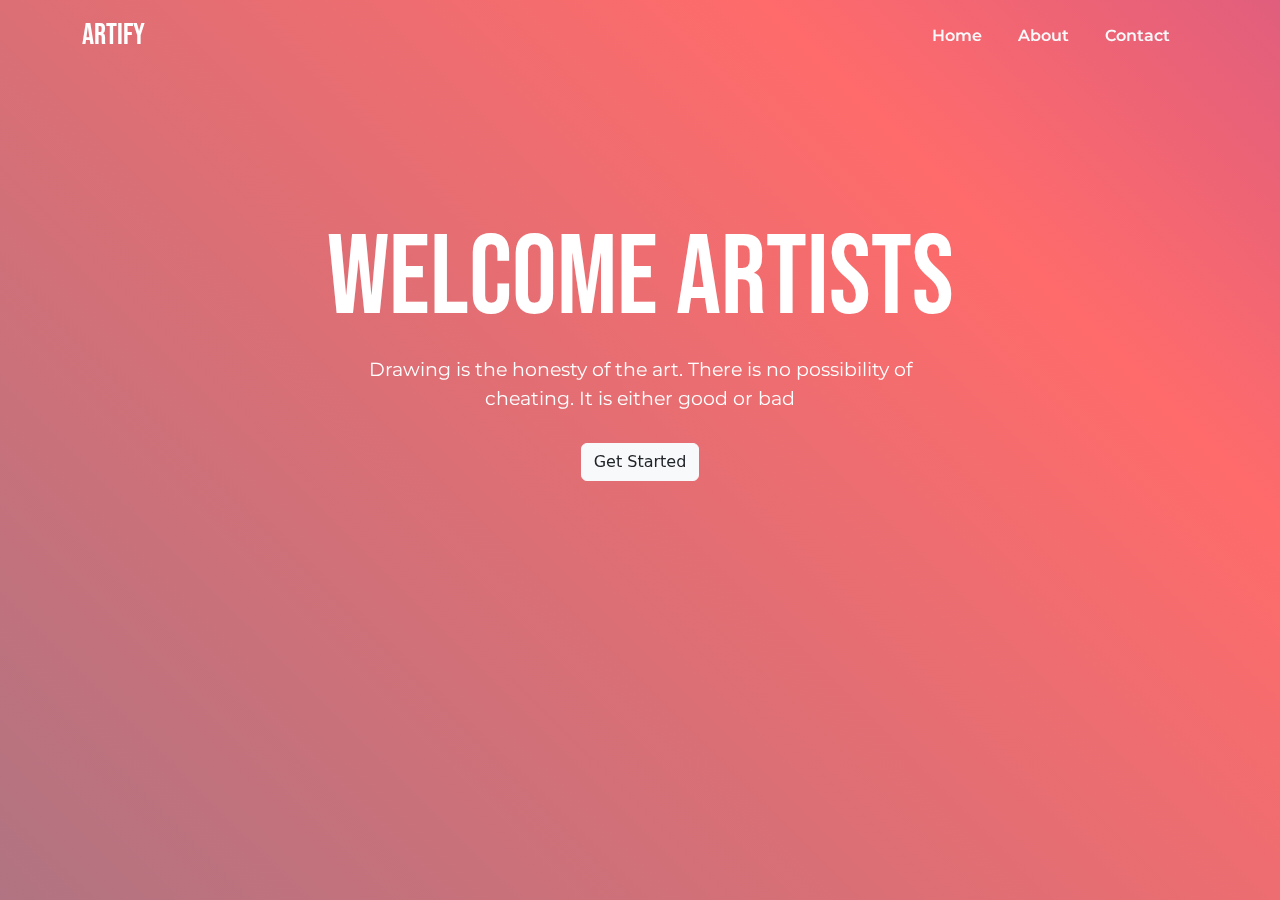
<file: landing.html>
<!DOCTYPE html>
<html lang="en">
  <!-- divinectorweb.com -->
  <head>
    <meta charset="UTF-8" />
    <title>Bootstrap 5 Resposnive web design with Background Animation</title>
    <link
      href="https://fonts.googleapis.com/css2?family=Bebas+Neue&display=swap"
      rel="stylesheet"
    />
    <link
      href="https://fonts.googleapis.com/css2?family=Montserrat:ital,wght@0,100..900;1,100..900&display=swap"
      rel="stylesheet"
    />
    <link
      href="https://cdnjs.cloudflare.com/ajax/libs/bootstrap/5.2.0/css/bootstrap.min.css"
      rel="stylesheet"
    />
    <link rel="stylesheet" href="landing.css" />
  </head>

  <body>
    <div class="header">
      <nav
        class="navbar navbar-expand-lg text-center fixed-top navbar-transparent"
      >
        <div class="container">
          <a class="navbar-brand text-white" href="#">Artify</a>
          <button
            class="navbar-toggler bg-white"
            type="button"
            data-bs-toggle="collapse"
            data-bs-target="#navbarSupportedContent"
            aria-controls="navbarSupportedContent"
            aria-expanded="false"
            aria-label="Toggle navigation"
          >
            <span class="navbar-toggler-icon"></span>
          </button>
          <div class="collapse navbar-collapse" id="navbarSupportedContent">
            <ul class="navbar-nav ms-auto mb-2 mb-lg-0">
              <li class="nav-item">
                <a1 class="nav-link link-light" href="#">Home</a1>
              </li>
              <li class="nav-item">
                <a2 id="about" class="nav-link link-light" href="#">About</a2>
                <div class="about_section_details ">
                  <span_5>Name: Simran Dora <br />Year: 2nd Year</span_5>
                </div>
              </li>

              <li class="nav-item">
                <a3 id="contact" class="nav-link link-light" href="#"
                  >Contact</a3
                >
                <div class="contact_section_details">
                  <span_5
                    >Email: simran.be22@chitkara.edu.in <br />Contact no:
                    64723######</span_5
                  >
                </div>
              </li>
            </ul>
          </div>
        </div>
      </nav>

      <div class="container">
        <div class="row px-2">
          <div class="col-sm-12 col-12">
            <div
              id="carouselExampleControls"
              class="carousel slide pt-5"
              data-bs-ride="carousel"
            >
              <div class="carousel-inner">
                <div class="carousel-item text-center active">
                  <h1 class="text-white">Welcome Artists</h1>
                  <p class="text-white">
                    Drawing is the honesty of the art. There is no possibility
                    of cheating. It is either good or bad
                  </p>
                  <a href="index.html">
                    <button type="button" class="btn btn-light text-dark">
                      Get Started
                    </button>
                  </a>
                </div>
                <div class="carousel-item text-center">
                  <h1>Get Creative</h1>
                  <p>
                    Every writer is a word artist, sculpting stories and
                    painting emotions with the strokes of their pen
                  </p>
                  <a href="index.html">
                    <button type="button" class="btn btn-light text-dark">
                      Get Started
                    </button>
                  </a>
                </div>
                <div class="carousel-item text-center">
                  <h1>Start Sketching</h1>
                  <p>
                    Words are the paint, and language is the canvas. With every
                    stroke, we sketch worlds.?
                  </p>
                  <a href="index.html">
                    <button type="button" class="btn btn-light text-dark">
                      Get Started
                    </button>
                  </a>
                </div>
              </div>
            </div>
          </div>
        </div>
      </div>
    </div>

    <script src="https://cdnjs.cloudflare.com/ajax/libs/bootstrap/5.2.0/js/bootstrap.bundle.min.js"></script>
    <script src="script1.js"></script>
  </body>
</html>
</file>
<file: landing.css>
.header {
  height: 100vh;
  background: linear-gradient(45deg, #3282a6, #ff6b6b, #0000ff);
  background-size: 400% 400%;
  animation: animate 3s infinite alternate;
}
.navbar-brand {
  font-family: "Bebas Neue", sans-serif;
  font-size: 30px;
}
.navbar-brand:focus,
.navbar-brand:hover {
  color: #fff !important;
}
.nav-link {
  font-family: "Montserrat", sans-serif;
  font-weight: 600;
}
.carousel-item {
  margin-top: 15%;
}

nav ul {
  list-style-type: none;
  margin: 0;
  padding: 0;
}

nav ul li {
  display: inline-block;
  margin-right: 20px;
}

nav ul li a2 {
  text-decoration: none;
  color: #333;
  position: relative;
}

nav ul li a3 {
  text-decoration: none;
  color: #333;
  position: relative;
}

nav ul li a3::before {
  content: "";
  position: absolute;
  width: 0px;
  height: 0px;
  background-color: #ffffff;
  border-radius: 20px;
  z-index: -1;
  transition: width 0.3s ease, height 0.3s ease;
}

nav ul li a3:hover::before {
  position: absolute;
  width: 300px;
  height: 100px;
  top: 30px;
  right: -30px;

  /* right: 50px; */
}

nav ul li a2::before {
  content: "";
  position: absolute;
  width: 0px;
  height: 0px;
  background-color: #ffffff;
  border-radius: 20px;
  z-index: -1;
  transition: width 0.3s ease, height 0.3s ease;
}

.about_section_details,
.contact_section_details {
  display: none;
  color: #262626;
}

nav ul li a2:hover::before {
  position: absolute;
  width: 200px;
  height: 100px;
  top: 30px;
  right: -50px;

  /* right: 50px; */
}

.carousel-item h1 {
  font-size: 7em;
  font-family: bebas neue;
  color: white;
  top: 600px;
}
.carousel-item p {
  font-size: 1.2em;
  color: white;
  margin-bottom: 30px;
  font-family: montserrat;
  padding: 0 25%;
  line-height: 1.5;
}
@keyframes animate {
  0% {
    background-position: 0% 50%;
  }
  100% {
    background-position: 100% 50%;
  }
}
@media (min-width: 768px) and (max-width: 991px) {
  .navbar-nav {
    background: #fff;
  }
  .nav-link {
    color: #262626;
  }
  .carousel-item {
    margin-top: 50%;
  }
  .carousel-item p {
    padding: 0 10%;
  }
}

@media (max-width: 767px) {
  .navbar-nav {
    background: #fff;
  }
  .nav-link {
    color: #262626;
  }
  .carousel-item {
    margin-top: 45%;
  }
  .carousel-item h1 {
    font-size: 40px;
  }
  .carousel-item p {
    font-size: 1em;
    padding: 0 2%;
  }
}
</file>
